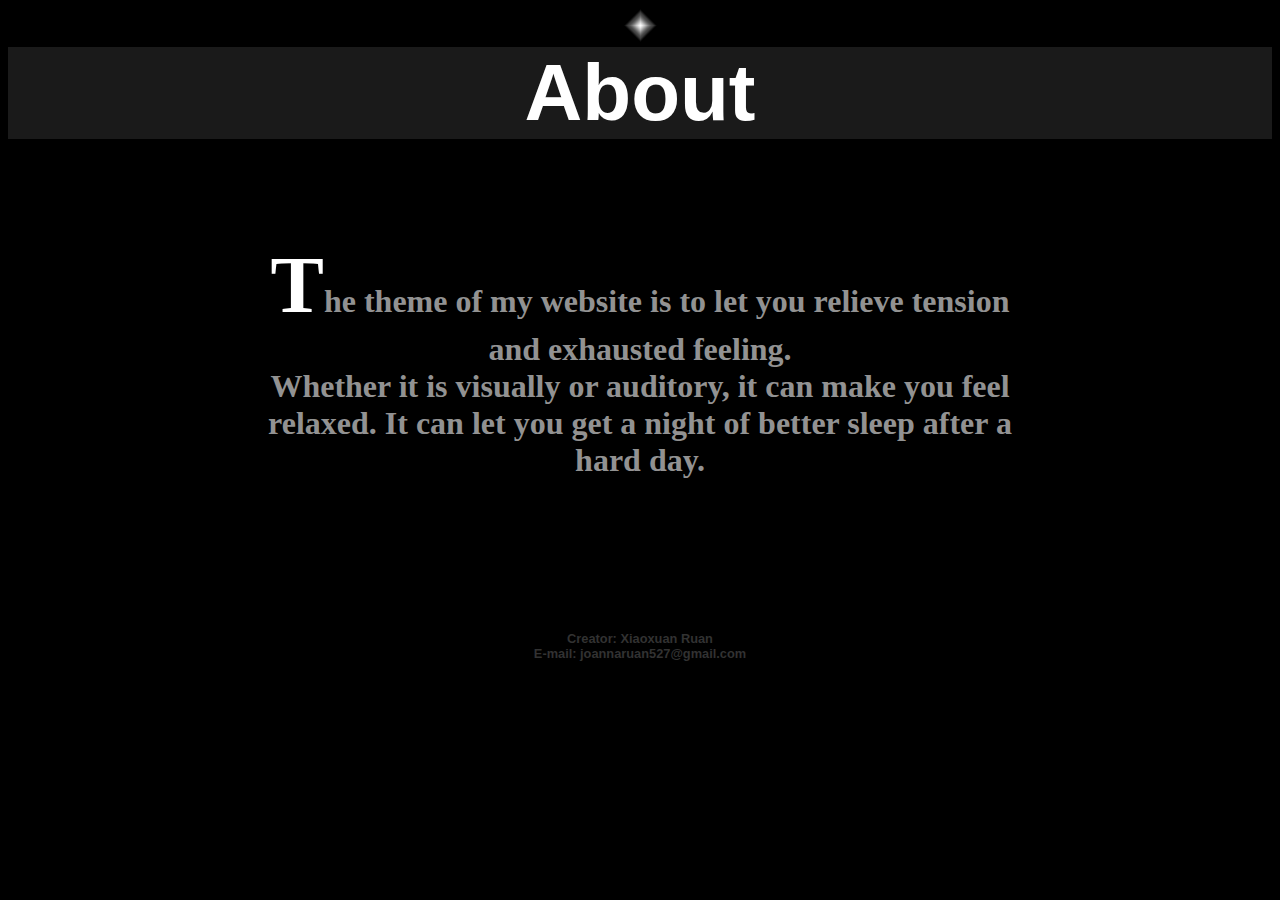
<file: info.html>
<!DOCTYPE html>
<html>

<head>
<title>PLEASURABLE</title>
	    <link href="css01/style01.css" type="text/css" rel="stylesheet"/>
</head>


<body class="body3">
	<div class="button1" align="center">
	<a href="index.html"><img src="images01/homepage-button.png" width="35px"><a>
</div>

<div id="head" align="center">
	About
</div>


<div id="zi" align="center">
	<span style="font-size:250%;color: white" >T</span>he theme of my website is to let you relieve tension and exhausted feeling. <br>Whether it is visually or auditory, it can make you feel relaxed. It can let you get a night of better sleep after a hard day.

</div>

<div id="name" align="center">
	Creator: Xiaoxuan Ruan<br>
	E-mail: joannaruan527@gmail.com
</div>





</body>

</html>
</file>
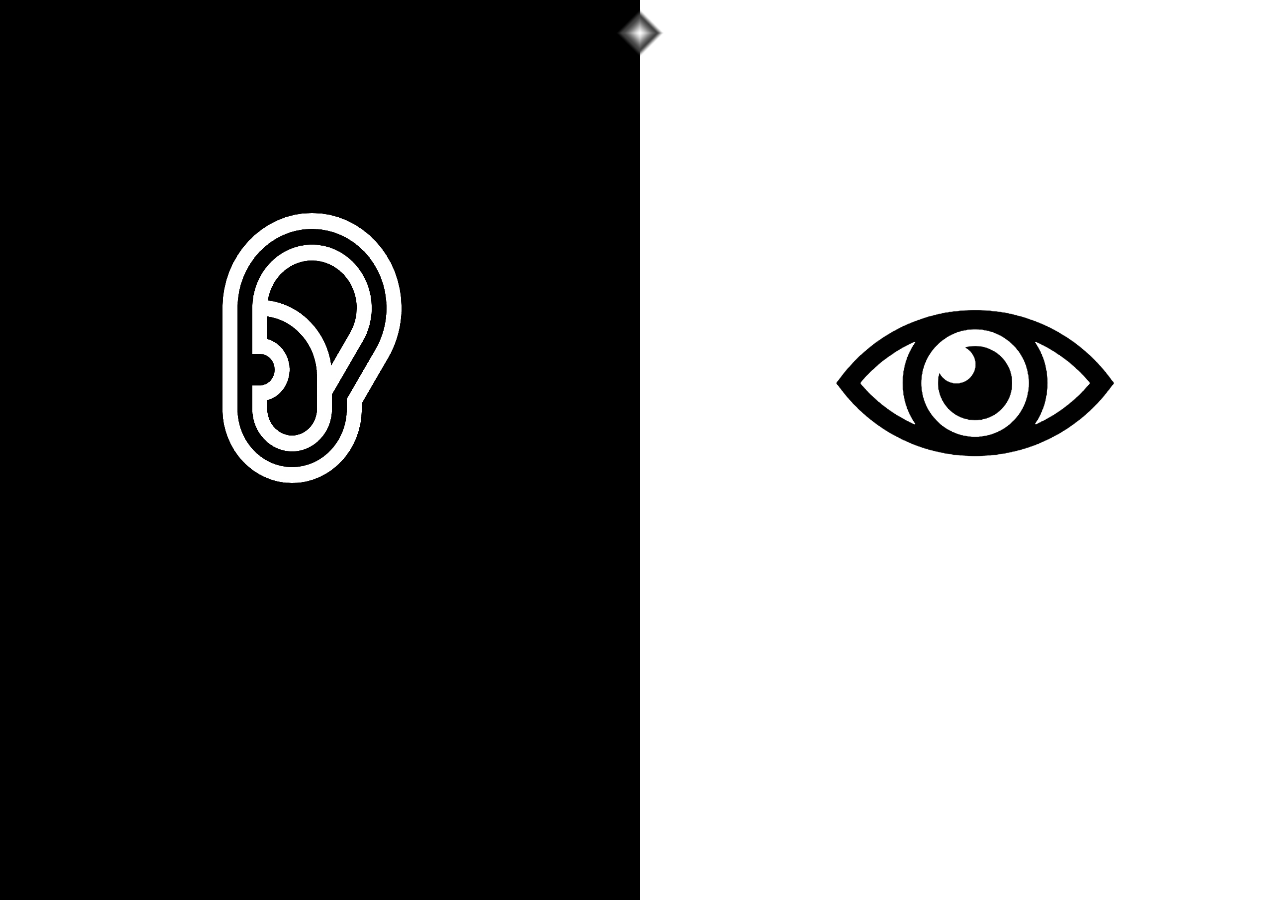
<file: secondpage.html>
<!DOCTYPE html>
<html>

<head>
	<title>PLEASURABLE</title>
	    <link href="css01/style01.css" type="text/css" rel="stylesheet"/>
</head>
<!--This html file was created by Xiaoxuan Ruan on 5/13/2020.-->

<body class="body2">

<div class="lmao">

    <div class="earrr" align="center">
        <a href="ear.html"><img src="images01/ear.png" width="180px" height="270px" ></a>
    </div>

<div class="button1">
	<a href="index.html"><img src="images01/homepage-button.png" width="50px"><a>
</div>

    <div class="eyeee" align="center">
        <a href="eye.html"><img src="images01/eye.png" width="350px" height="350px" ></a>
    </div>
</div>

</body>


</html>
</file>
<file: css01/style01.css>
.body1{
	background-color: black;
    display: flex;
	}


.body2{
background-image: url(images02/heibaibeijing.png);
background-position: center;
}
	        /*This template css file was created by Xiaoxuan Ruan on 5/13/2020.*/
/*---------------------------------------------------------------*/

.earrr{
/*background-color: green;*/
width: 50%;
margin-top: 205px;
border-right: 60px;

}

.earrr img:hover{
	transform:scale(1.3);
	transition: transform 0.5s;
}

/*--------------------------------------------------------------*/

.eyeee{
/*background-color: green;*/
width: 50%;
margin-top: 205px;
border-right: 60px;

}

.eyeee img:hover{
	transform:scale(1.35);
	transition: transform 0.5s;
}

/*---------------------------------------------------------------*/

.button1 img:hover{
    transform:scale(1.35);
	transition: transform 0.5s;
}



.lmao{

	display: flex;
}



/*---------ear.html---------------------------------------------------------*/

.body3{
	background-color: black;
	/*display: flex;*/
}

.hang1{
	display: flex;
}

.hang2{
	display: flex;
}


audio{
  height: 25px;
  margin-top: 320px;
  margin-left: 105px;
}

.sound1{
	background-image: url(images02/rain.gif);
	width: 513px;
	height: 364px;
}
/* .sound1 .img-top{
 	display: none;
 	position: absolute;
 	top: 0;
 	left: 0;
 	z-index: 99;
 }

.sound1:hover .img-top{
	display: inline;
margin-top: 8px;
margin-left: 7px;
}
*/


/*a.lei:hover{
	background-image: url("images01/rain.gif");
}

*/


.sound2{
	background-image: url(images02/waves.gif);
	width: 513px;
	height: 364px;
}

.sound3{
	background-image: url(images02/huo.gif);
	width: 513px;
	height: 364px;
}

.sound4{
	background-image: url(images02/cong.gif);
	width: 501px;
	height: 360px;
}

.sound5{
	background-image: url(images02/bird.gif);
	width: 501px;
	height: 360px;
}

.sound6{
	background-image: url(images02/leaves.gif);
	width: 501px;
	height: 360px;
}

.button2{
	width:25px;
	margin:5px;
	opacity: 0.6;
}

/*------------------eye.html--------------------------------------------------*/

.button3{
	width:25px;
	margin-left: 250px;
	opacity: 0.6;
}

/*-----------------------videos-------------------------------------*/

.videos{
	display: flex;
}

.button4{
	width:50px;
	margin-left: 60px;
	margin-top: 310px;
	opacity: 0.6;
}

/*----------------------------info-----------------------------*/

#head{
    color:white;
    font-size:500%;
    font-weight:bold;
    background-color:#1A1A1A;
    padding:0em;
/*    margin-top: 3%;*/
    font-family:"Avant Garde", Avantgarde, "Century Gothic", 
	  CenturyGothic, AppleGothic, sans-serif;
}

#zi{
	color:#929292;
    font-size:200%;
    font-weight:bold;
/*    background-color:#2F2F2F;*/
    margin-left: 20%;
    margin-right: 20%;
    margin-top: 8%;
    padding:0em;
    font-family:times;
}


#name{
	color:#323232;
    font-size:80%;
    font-weight:bold;
    padding:0em;
    font-family:"Avant Garde", Avantgarde, "Century Gothic", 
	  CenturyGothic, AppleGothic, sans-serif;
    margin-bottom: 1%;
    margin-top: 12%;
}

#anniu{
	margin-top: 20%;
	margin-left: 5%;
	margin-right: 5%;
/*	margin-bottom: 30%;*/
opacity: 0.7;
}

#anniu img:hover{
	transform:scale(1.35);
	transition: transform 0.5s;
</file>
